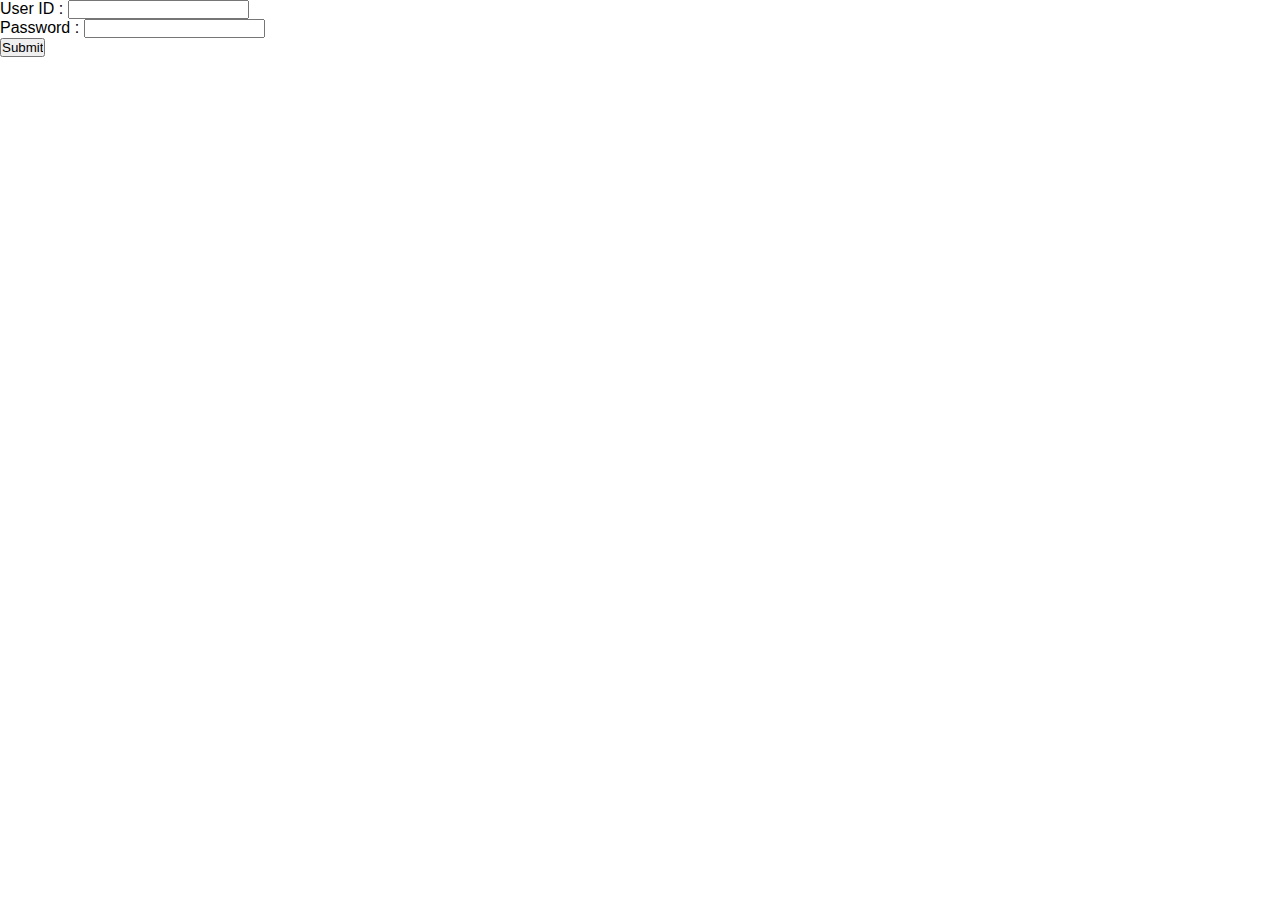
<file: index.html>
<html>

<head>
<link rel="stylesheet" type="text/css" href="css/style.css">
<script src="scripts/loader.js"></script>
</head>
<body onload=getAllChartsForUser()>
	<form action="login.php" method="POST">
	User ID : <input type="text" id="user" name="user"/> <br/>
	Password : <input type="password" id="password" name="password"/> <br/>
	<input type="submit"> 
	</form>
</body>


</html>
</file>
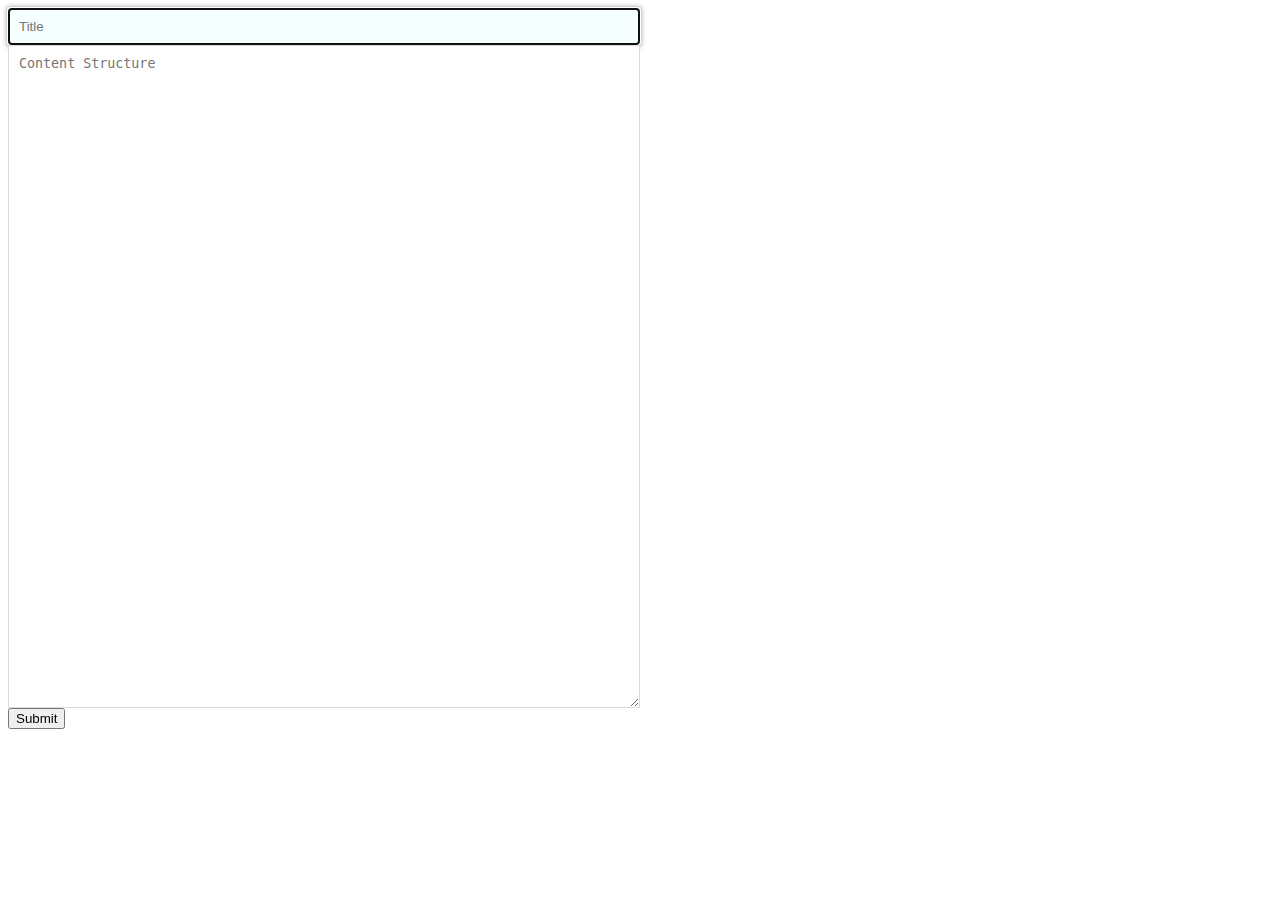
<file: content_creator.html>
<html>
  <meta charset="UTF-8">
  <head>
    <link rel="stylesheet" type="text/css" href="css/content_creator.css">
    <script src="scripts/content_creator.js"></script>
  </head>
  <body>
    <form name="content_form" method="post" >
      <input type="text" id="chart_title" placeholder="Title" autofocus></input><br>
      <textarea id="userInput" placeholder="Content Structure"></textarea><br>
      <input type="button" value="Submit" onclick="textToJSON();"/>
    </form>
  </body>
</html>
</file>
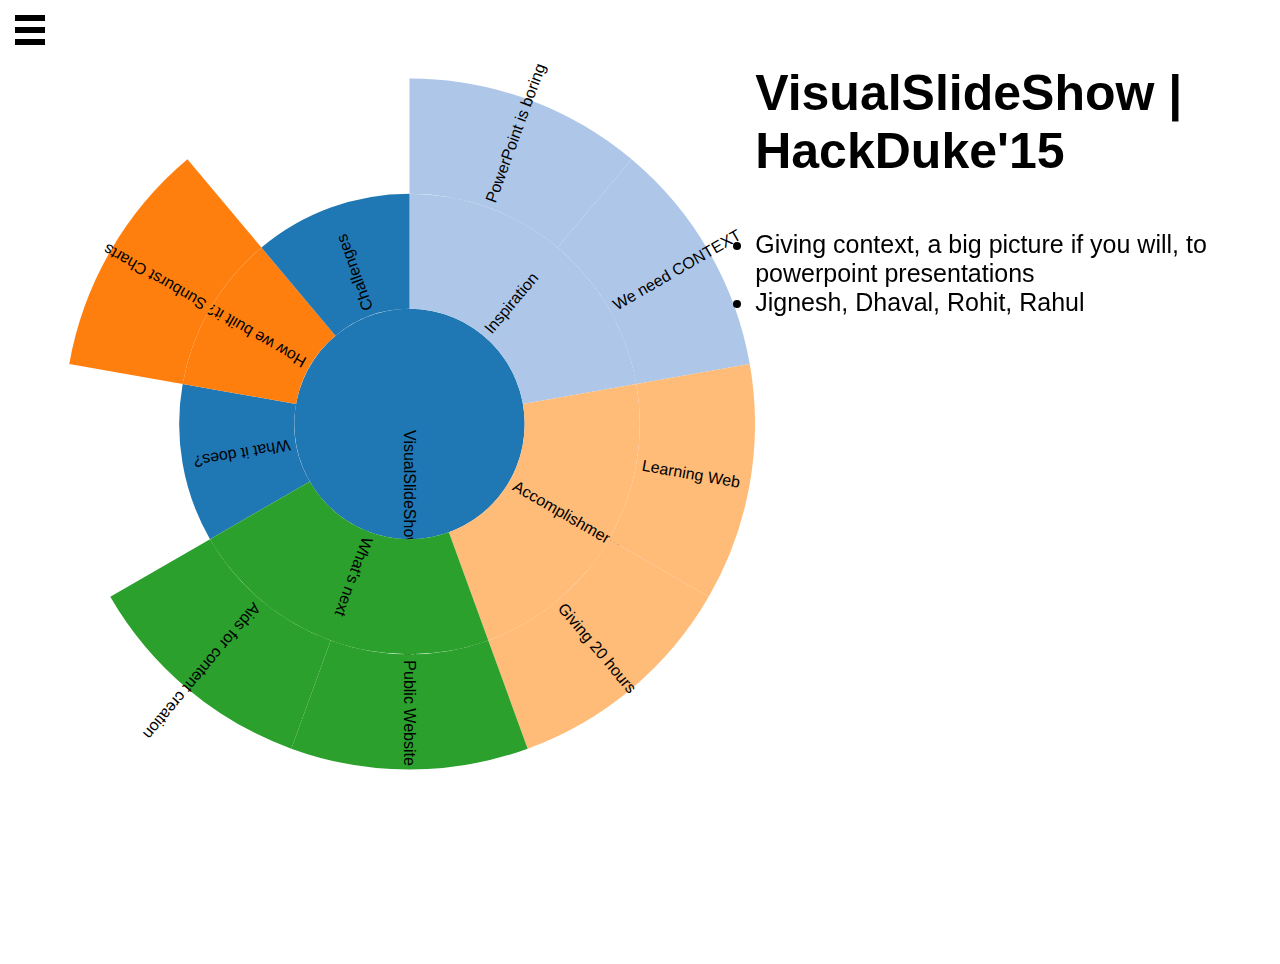
<file: dashboard.html>
<html>
<head>
	<meta content="text/html;charset=utf-8" http-equiv="Content-Type">
	<meta content="utf-8" http-equiv="encoding">
	<link rel="stylesheet" type="text/css" href="http://fonts.googleapis.com/css?family=Tangerine">
  <link rel="stylesheet" type="text/css" href="css/style.css">
  <script src="scripts/jquery.min.js"></script>
  <script src="scripts/loader.js"></script>
</head>
<body >
	<ul class="navigation" id="navigation">	</ul>
	<input type="checkbox" id="nav-trigger" class="nav-trigger" />
	<label for="nav-trigger"></label>

	<div class="site-wrap">
		<div id="chartTitle"></div>
	  <div id="chart">
	  	<script src="scripts/d3.v3.min.js"></script>
			<script src="scripts/d3Events.js"></script>
		</div>
		<div id="content">
			<span id="contentdisplay" name="contentdisplay"></span>
		</div>

	</div>
</body>


</html>
</file>
<file: css/style.css>
body {
	background:white;
	/*color: white;*/
    overflow-x: hidden;
}

#slider {
	width:20%;
	height:100%;
	float:left;
}
#chart {
	width:60%;
	height:80%;
	float:left;
}
#content {
	width:40%;
	height:100%;
	font-family: 'Arvo', sans-serif;
	font-size: 25;
	float:right;
}
#content:
@keyframes slide_animation {

}

/* Navigation Menu - Background */
.navigation {
  /* critical sizing and position styles */
  width: 100%;
  height: 100%;
  position: fixed;
  top: 0;
  right: 0;
  bottom: 0;
  left: 0;
  z-index: 0;

  /* non-critical appearance styles */
  list-style: none;
  background: white;
}

/* Navigation Menu - List items */
.nav-item {
  /* non-critical appearance styles */
  width: 200px;
}

.nav-item a {
  /* non-critical appearance styles */
  display: block;
  padding: 1em;
  background: white;
  color: black;
  font-size: 1.2em;
  text-decoration: none;
  transition: color 0.2s, background 0.5s;
}

.nav-item a:hover {
  color: #c74438;
  background: white;
}

/* Site Wrapper - Everything that isn't navigation */
.site-wrap {
  /* Critical position and size styles */
  min-height: 100%;
  min-width: 100%;
  background-color: white; /* Needs a background or else the nav will show through */
  position: relative;
  top: 0;
  bottom: 100%;
  left: 0;
  z-index: 1;

  /* non-critical apperance styles */
  padding: 4em;
  background-image: white;
  background-size: 200%;
}

/* Nav Trigger */
.nav-trigger {
  /* critical styles - hide the checkbox input */
  position: absolute;
  clip: rect(0, 0, 0, 0);
}

label[for="nav-trigger"] {
  /* critical positioning styles */
  position: fixed;
  left: 15px; top: 15px;
  z-index: 2;

  /* non-critical apperance styles */
  height: 30px;
  width: 30px;
  cursor: pointer;
  background-image: url("data:image/svg+xml;utf8,<svg xmlns='http://www.w3.org/2000/svg' xmlns:xlink='http://www.w3.org/1999/xlink' version='1.1' x='0px' y='0px' width='30px' height='30px' viewBox='0 0 30 30' enable-background='new 0 0 30 30' xml:space='preserve'><rect width='30' height='6'/><rect y='24' width='30' height='6'/><rect y='12' width='30' height='6'/></svg>");
  background-size: contain;
}

/* Make the Magic Happen */
.nav-trigger + label, .site-wrap {
  transition: left 0.2s;
}

.nav-trigger:checked + label {
  left: 215px;
}

.nav-trigger:checked ~ .site-wrap {
  left: 200px;
}

body {
    /* Without this, the body has excess horizontal scroll when the menu is open */
  overflow-x: hidden;
}

/* Additional non-critical styles */

h1, h3, p {
  max-width: 600px;
  margin: 0 auto 1em;
}

code {
    padding: 2px;
    background: #ddd;
}

/* Micro reset */
*,*:before,*:after{-webkit-box-sizing:border-box;-moz-box-sizing:border-box;box-sizing:border-box;margin:0;padding:0;}
html, body { height: 100%; width: 100%; font-family: Helvetica, Arial, sans-serif; }
</file>
<file: css/content_creator.css>
input[type="text"] {
  padding: 10px;
  border: solid 1px #dcdcdc;
  transition: box-shadow 0.3s, border 0.3s;
  width: 50%;
}
textarea {
  vertical-align: top;
  padding: 10px;
  border: solid 1px #dcdcdc;
  transition: box-shadow 0.3s, border 0.3s;
  width: 50%;
  height: 75%;
}
input[type="text"],
textarea:focus,
textarea.focus {
  border: solid 1px #707070;
  box-shadow: 0 0 5px 1px #969696;
  background-color: #F5FFFF;
}
input[type="submit"] {
  width: 50%;
}
</file>
